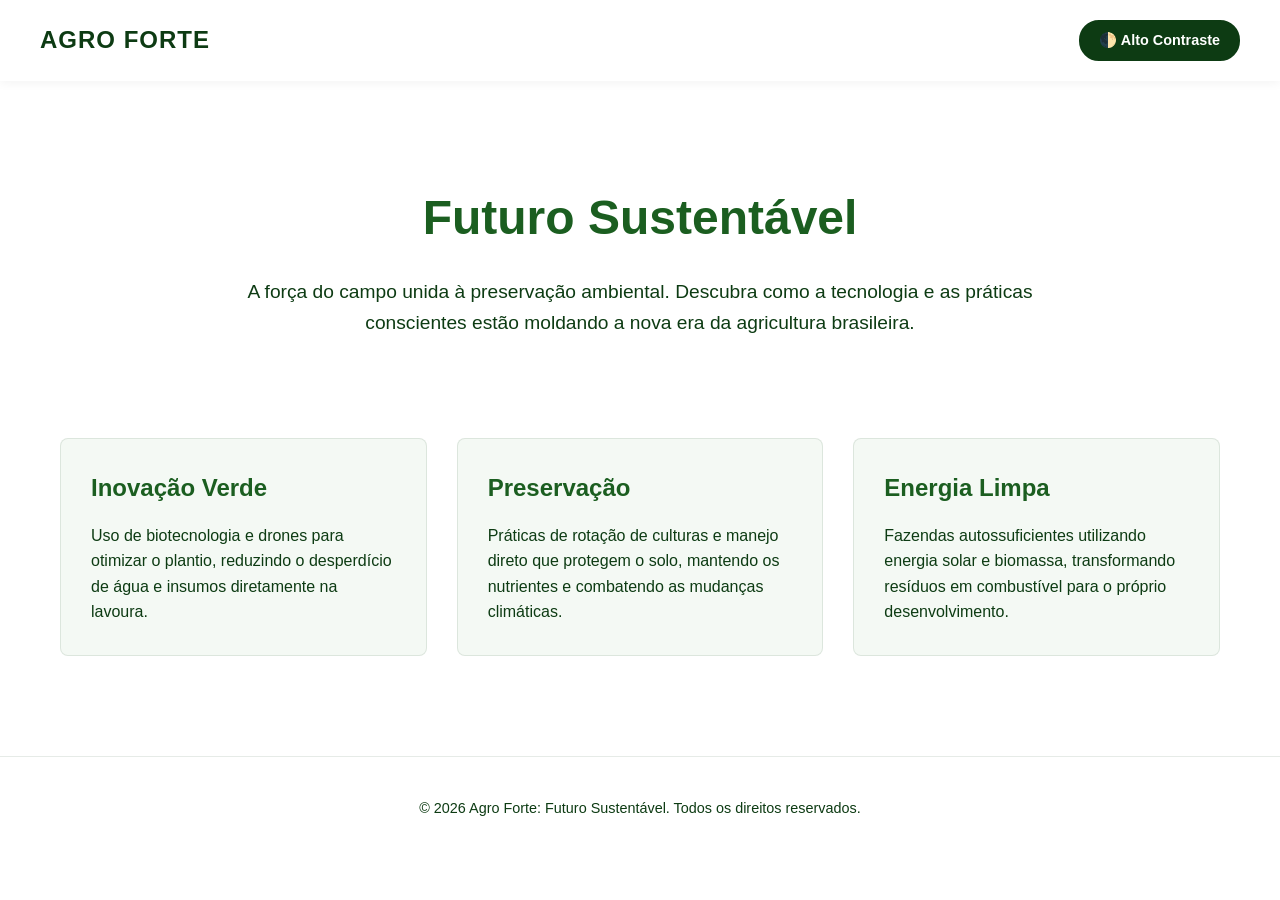
<file: gemini-code-1779799011112.html>
<!DOCTYPE html>
<html lang="pt-BR">
<head>
    <meta charset="UTF-8">
    <meta name="viewport" content="width=device-width, initial-scale=1.0">
    <title>Agro Forte: Futuro Sustentável</title>
    <link rel="stylesheet" href="style.css">
</head>
<body>

    <header>
        <div class="logo">Agro Forte</div>
        <button class="btn-acessibilidade" onclick="toggleAcessibilidade()" aria-label="Alternar alto contraste">
            🌓 Alto Contraste
        </button>
    </header>

    <main>
        <section class="hero">
            <h1>Futuro Sustentável</h1>
            <p>A força do campo unida à preservação ambiental. Descubra como a tecnologia e as práticas conscientes estão moldando a nova era da agricultura brasileira.</p>
        </section>

        <section class="pilares">
            <div class="card">
                <h2>Inovação Verde</h2>
                <p>Uso de biotecnologia e drones para otimizar o plantio, reduzindo o desperdício de água e insumos diretamente na lavoura.</p>
            </div>
            <div class="card">
                <h2>Preservação</h2>
                <p>Práticas de rotação de culturas e manejo direto que protegem o solo, mantendo os nutrientes e combatendo as mudanças climáticas.</p>
            </div>
            <div class="card">
                <h2>Energia Limpa</h2>
                <p>Fazendas autossuficientes utilizando energia solar e biomassa, transformando resíduos em combustível para o próprio desenvolvimento.</p>
            </div>
        </section>
    </main>

    <footer>
        <p>&copy; 2026 Agro Forte: Futuro Sustentável. Todos os direitos reservados.</p>
    </footer>

    <script src="script.js"></script>
</body>
</html>
</file>
<file: style.css>
/* Variáveis de Cores para o Modo de Acessibilidade */
:root {
    --bg-color: #ffffff;
    --text-color: #0d3b13;
    --accent-color: #1b5e20;
    --card-bg: #f4f9f4;
    --button-bg: #0d3b13;
    --button-text: #ffffff;
}

/* Classe de Alto Contraste (Ativada via JS) */
.alto-contraste {
    --bg-color: #121212;
    --text-color: #ffffff;
    --accent-color: #81c784;
    --card-bg: #1e1e1e;
    --button-bg: #ffffff;
    --button-text: #121212;
}

/* Estilos Gerais */
* {
    margin: 0;
    padding: 0;
    box-sizing: border-box;
    font-family: 'Segoe UI', Tahoma, Geneva, Verdana, sans-serif;
    transition: background-color 0.3s, color 0.3s;
}

body {
    background-color: var(--bg-color);
    color: var(--text-color);
    line-height: 1.6;
    padding-top: 80px; /* Espaço para o cabeçalho fixo */
}

/* Cabeçalho e Botão de Acessibilidade */
header {
    position: fixed;
    top: 0;
    left: 0;
    width: 100%;
    background-color: var(--bg-color);
    padding: 20px 40px;
    display: flex;
    justify-content: space-between;
    align-items: center;
    box-shadow: 0 2px 10px rgba(0,0,0,0.05);
    z-index: 1000;
}

.logo {
    font-size: 1.5rem;
    font-weight: bold;
    text-transform: uppercase;
    letter-spacing: 1px;
}

.btn-acessibilidade {
    background-color: var(--button-bg);
    color: var(--button-text);
    border: 2px solid var(--text-color);
    padding: 10px 18px;
    border-radius: 20px;
    cursor: pointer;
    font-weight: 600;
    font-size: 0.9rem;
    display: flex;
    align-items: center;
    gap: 8px;
}

.btn-acessibilidade:hover {
    opacity: 0.9;
}

/* Conteúdo Principal */
main {
    max-width: 1200px;
    margin: 0 auto;
    padding: 40px 20px;
}

.hero {
    text-align: center;
    padding: 60px 20px;
    margin-bottom: 40px;
}

.hero h1 {
    font-size: 3rem;
    color: var(--accent-color);
    margin-bottom: 20px;
}

.hero p {
    font-size: 1.2rem;
    max-width: 800px;
    margin: 0 auto;
}

/* Seção de Pilares (Cards) */
.pilares {
    display: grid;
    grid-template-columns: repeat(auto-fit, minmax(300px, 1fr));
    gap: 30px;
    margin-top: 40px;
}

.card {
    background-color: var(--card-bg);
    padding: 30px;
    border-radius: 8px;
    border: 1px solid rgba(13, 59, 19, 0.1);
}

.card h2 {
    font-size: 1.5rem;
    margin-bottom: 15px;
    color: var(--accent-color);
}

/* Rodapé */
footer {
    text-align: center;
    padding: 40px 20px;
    margin-top: 60px;
    border-top: 1px solid rgba(13, 59, 19, 0.1);
    font-size: 0.9rem;
}

/* Responsividade para Telas Menores */
@media (max-width: 600px) {
    .hero h1 { font-size: 2rem; }
    header { padding: 15px 20px; }
    .logo { font-size: 1.2rem; }
}
</file>
